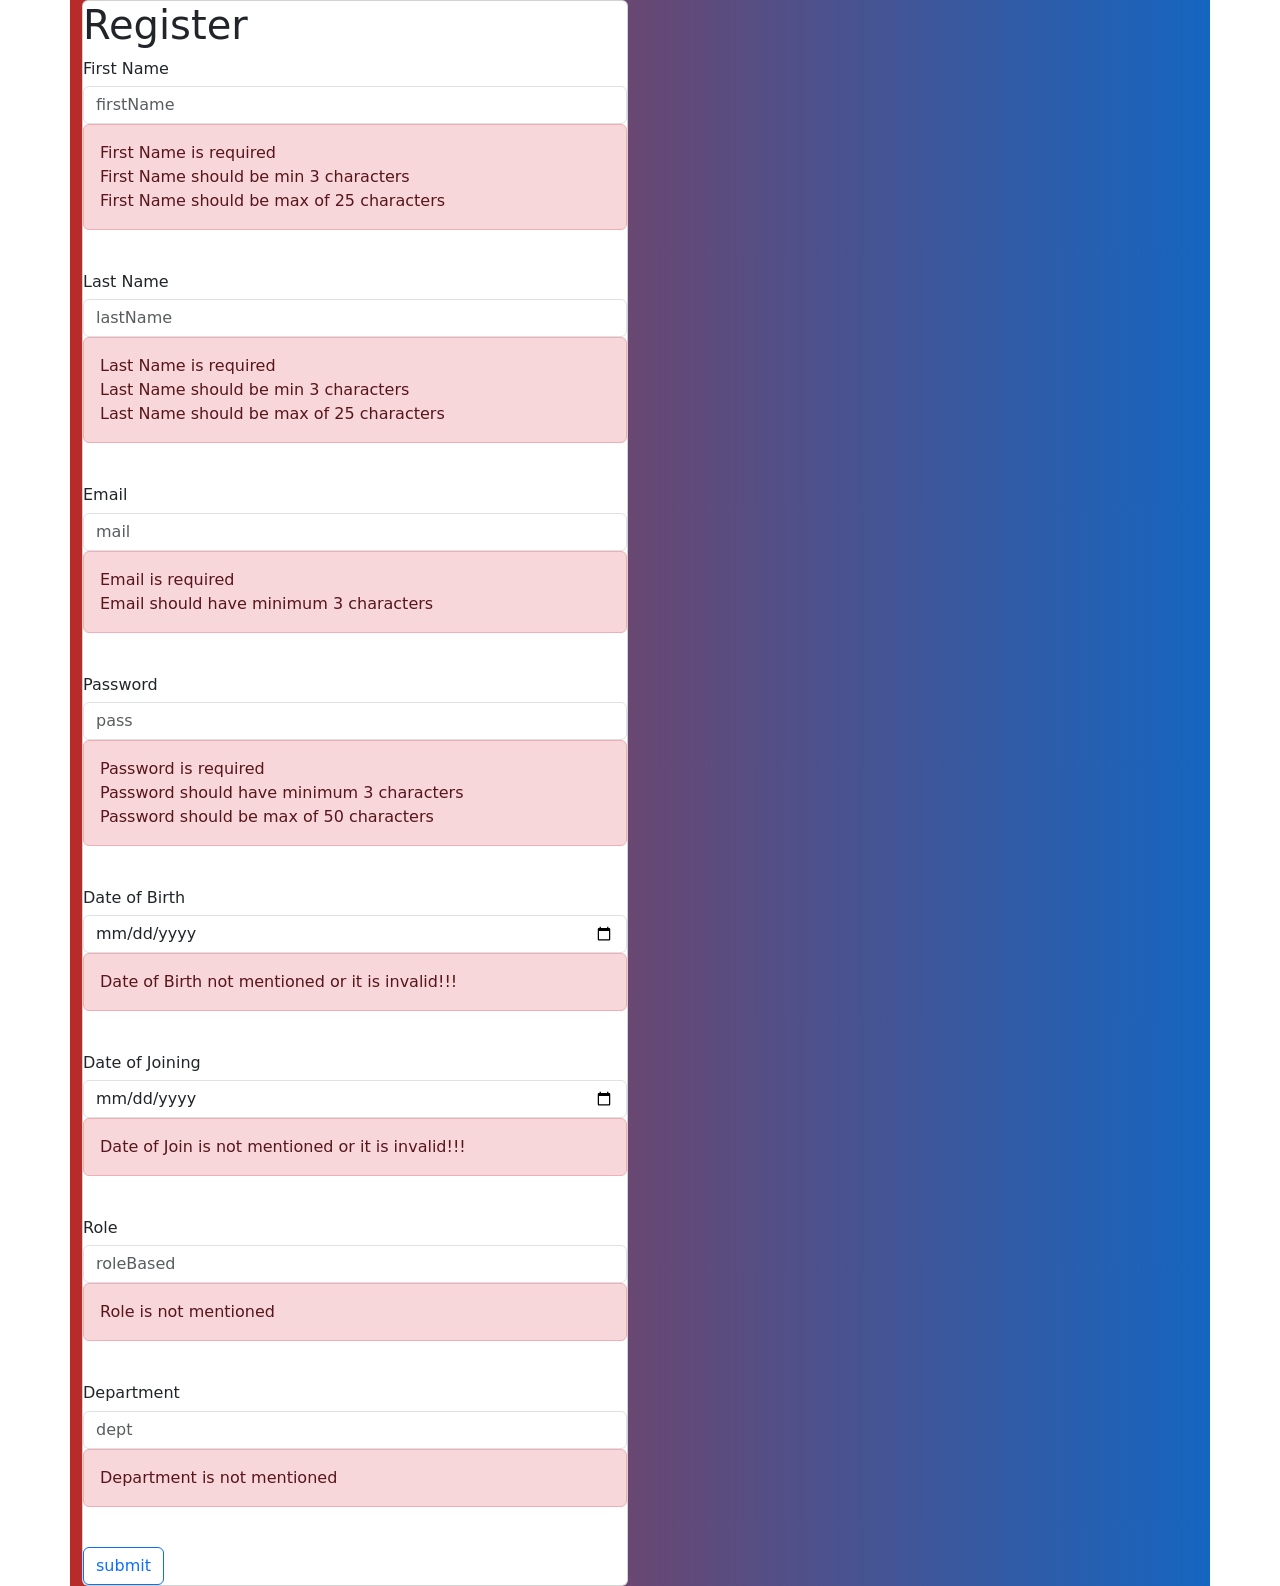
<file: src/app/register/register.component.html>
<!DOCTYPE html>
<html lang="en">
<head>
  <meta charset="UTF-8">
  <meta http-equiv="X-UA-Compatible" content="IE=edge">
  <meta name="viewport" content="width=device-width, initial-scale=1.0">
  <title>Document</title>
  <link href="https://cdn.jsdelivr.net/npm/bootstrap@5.1.3/dist/css/bootstrap.min.css" rel="stylesheet" integrity="sha384-1BmE4kWBq78iYhFldvKuhfTAU6auU8tT94WrHftjDbrCEXSU1oBoqyl2QvZ6jIW3" crossorigin="anonymous">
</head>
<body>
  <div class="container" style="background: linear-gradient(to right, #b92b27, #1565c0);">
    <div class="row">
        <div class="col-md-6">
            <div class="card">
                <form #f="ngForm" (ngSubmit)="addEmployee(f)" class="box">
                    <h1>Register</h1>
                    <div class="firstName">
                      <label for="firstName"><h6>First Name</h6></label>
                      <input required minlength="3" maxlength="25" ngModel name="firstName" #firstName="ngModel" (change)="log(firstName)" id="firstName" type="text" class="form-control" placeholder="firstName">
                     <div class="alert alert-danger" *ngIf="firstName.touched && !firstName.valid">
                       <div *ngIf="firstName.errors.required">First Name is required</div>
                       <div *ngIf="firstName.errors.minlength">First Name should be min 3 characters</div>
                       <div *ngIf="firstName.errors.maxlength">First Name should be max of 25 characters</div>
                     </div>
                    </div><br>
                    <div class="form-group">
                      <label for="lastName"><h6>Last Name</h6></label>
                      <input required minlength="3" maxlength="25" ngModel name="lastName" #lastName ="ngModel" (change)="log(lastName)" id="lastName" type="text" class="form-control" placeholder="lastName">
                      <div class="alert alert-danger" *ngIf="lastName.touched && !lastName.valid">
                        <div *ngIf="lastName.errors.required">Last Name is required</div>
                       <div *ngIf="lastName.errors.minlength">Last  Name should be min 3 characters</div>
                       <div *ngIf="lastName.errors.maxlength">Last  Name should be max of 25 characters</div>
                    </div><br>
                    <div class="form-group">
                      <label for="mail"><h6>Email</h6></label>
                      <input required minlength="3"  ngModel name="mail" #mail ="ngModel" (change)="log(mail)" id="mail" type="email" class="form-control" placeholder="mail">
                      <div class="alert alert-danger" *ngIf="mail.touched && !mail.valid">
                        <div *ngIf="mail.errors.required">Email is required</div>
                       <div *ngIf="mail.errors.minlength">Email should have minimum 3 characters</div>
                      </div>
                    </div><br>
                    <div class="form-group">
                      <label for="pass"><h6>Password</h6></label>
                      <input required minlength="3" maxlength="50"  ngModel name="pass" #pass ="ngModel" (change)="log(pass)" id="pass" type="password" class="form-control" placeholder="pass">
                      <div class="alert alert-danger" *ngIf="pass.touched && !pass.valid">
                        <div *ngIf="pass.errors.required">Password is required</div>
                       <div *ngIf="pass.errors.minlength">Password  should have minimum 3 characters</div>
                       <div *ngIf="pass.errors.maxlength">Password should be max of 50 characters</div>
                      </div>
                    </div><br>
                    <div class="form-group">
                      <label for="birth"><h6>Date of Birth</h6></label>
                      <input required  ngModel name="birth" #birth ="ngModel" (change)="log(birth)" id="birth" type="date" class="form-control" placeholder="birth">
                      <div class="alert alert-danger" *ngIf="birth.touched && !birth.valid">
                        <div *ngIf="birth.errors.required">Date of Birth not mentioned or  it is invalid!!! </div>
                      </div>
                    </div><br>
                    <div class="form-group">
                      <label for="join"><h6>Date of Joining</h6></label>
                      <input required  ngModel name="join" #join="ngModel" (change)="log(join)" id="join" type="date" class="form-control" placeholder="join">
                      <div class="alert alert-danger" *ngIf="join.touched && !join.valid">
                        <div *ngIf="join.errors.required">Date of Join is not mentioned or  it is invalid!!! </div>
                      </div>
                    </div><br>
                    <div class="form-group">
                      <label for="roleBased"><h6>Role</h6></label>
                      <input required  ngModel name="roleBased" #roleBased="ngModel" (change)="log(roleBased)" id="roleBased" type="text" class="form-control" placeholder="roleBased">
                      <div class="alert alert-danger" *ngIf="roleBased.touched && !roleBased.valid">
                        <div *ngIf="roleBased.errors.required">Role is not mentioned</div>
                      </div>
                    </div><br>
                    <div class="form-group">
                      <label for="dept"><h6>Department</h6></label>
                      <input required  ngModel name="dept" #dept="ngModel" (change)="log(dept)" id="dept" type="text" class="form-control" placeholder="dept">
                      <div class="alert alert-danger" *ngIf="dept.touched && !dept.valid">
                        <div *ngIf="dept.errors.required">Department is not mentioned</div>
                      </div><br>
                    </div>
                    <button class="btn btn-outline-primary" type="submit" [disabled]="!f.valid">submit</button>
                    </div>
                </form>
            </div>
        </div>
    </div>
</div>
 <script src="https://cdn.jsdelivr.net/npm/bootstrap@5.1.3/dist/js/bootstrap.bundle.min.js" integrity="sha384-ka7Sk0Gln4gmtz2MlQnikT1wXgYsOg+OMhuP+IlRH9sENBO0LRn5q+8nbTov4+1p" crossorigin="anonymous"></script>
</body>
</html>
</file>
